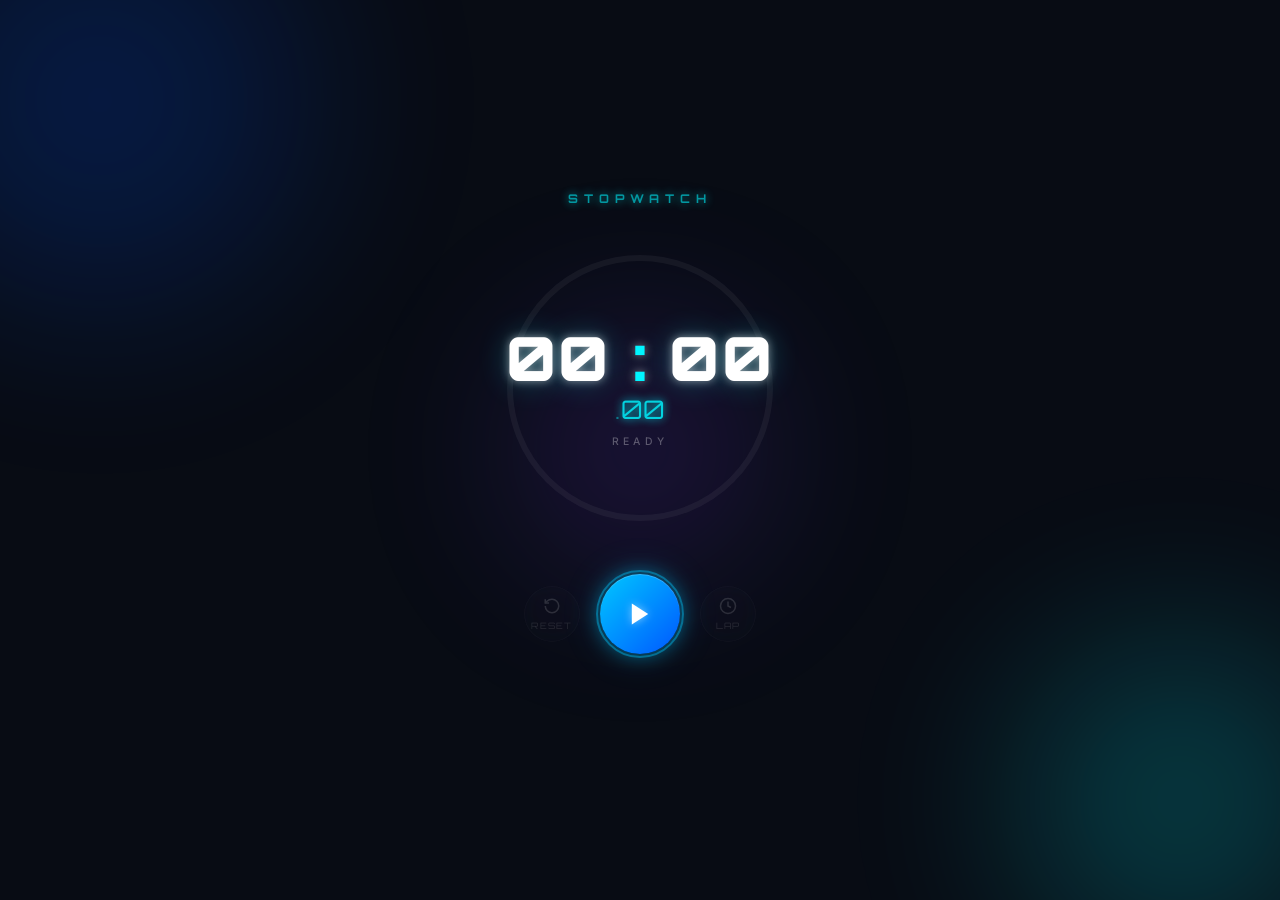
<file: index.html>
<!DOCTYPE html>
<html lang="ja">
<head>
  <meta charset="UTF-8" />
  <meta name="viewport" content="width=device-width, initial-scale=1.0" />
  <title>ストップウォッチ</title>
  <link rel="preconnect" href="https://fonts.googleapis.com" />
  <link href="https://fonts.googleapis.com/css2?family=Orbitron:wght@400;700;900&family=Inter:wght@300;400;500&display=swap" rel="stylesheet" />
  <link rel="stylesheet" href="style.css" />
</head>
<body>
  <div class="bg-orbs">
    <div class="orb orb1"></div>
    <div class="orb orb2"></div>
    <div class="orb orb3"></div>
  </div>

  <div class="container">
    <h1 class="title">STOPWATCH</h1>

    <div class="ring-wrapper">
      <svg class="ring-svg" viewBox="0 0 300 300">
        <circle class="ring-track" cx="150" cy="150" r="130" />
        <circle class="ring-progress" id="ring-progress" cx="150" cy="150" r="130" />
      </svg>

      <div class="display">
        <div class="time-main">
          <span id="minutes">00</span>
          <span class="colon blink">:</span>
          <span id="seconds">00</span>
        </div>
        <div class="time-cs">
          <span class="cs-dot">.</span><span id="centiseconds">00</span>
        </div>
        <div class="status-label" id="status-label">READY</div>
      </div>
    </div>

    <div class="controls">
      <button id="reset-btn" class="btn btn-reset" disabled>
        <svg viewBox="0 0 24 24" fill="none" stroke="currentColor" stroke-width="2"><path d="M3 12a9 9 0 1 0 9-9 9.75 9.75 0 0 0-6.74 2.74L3 8"/><path d="M3 3v5h5"/></svg>
        <span>RESET</span>
      </button>
      <button id="start-btn" class="btn btn-start">
        <div class="btn-glow"></div>
        <svg id="start-icon" viewBox="0 0 24 24" fill="currentColor"><polygon points="5,3 19,12 5,21"/></svg>
        <span id="start-label">START</span>
      </button>
      <button id="lap-btn" class="btn btn-lap" disabled>
        <svg viewBox="0 0 24 24" fill="none" stroke="currentColor" stroke-width="2"><circle cx="12" cy="12" r="10"/><polyline points="12,6 12,12 16,14"/></svg>
        <span>LAP</span>
      </button>
    </div>

    <div class="lap-section" id="lap-section">
      <div class="lap-header" id="lap-header"></div>
      <ul class="lap-list" id="lap-list"></ul>
    </div>
  </div>

  <script src="app.js"></script>
</body>
</html>
</file>
<file: style.css>
* {
  margin: 0;
  padding: 0;
  box-sizing: border-box;
}

:root {
  --cyan: #00f5ff;
  --cyan-dim: rgba(0, 245, 255, 0.15);
  --green: #00ff88;
  --red: #ff4d6d;
  --bg: #080c14;
}

body {
  font-family: 'Inter', sans-serif;
  background: var(--bg);
  min-height: 100vh;
  display: flex;
  align-items: center;
  justify-content: center;
  overflow: hidden;
}

/* --- Background orbs --- */
.bg-orbs {
  position: fixed;
  inset: 0;
  pointer-events: none;
  z-index: 0;
}

.orb {
  position: absolute;
  border-radius: 50%;
  filter: blur(80px);
  opacity: 0.25;
  animation: drift 12s ease-in-out infinite alternate;
}

.orb1 {
  width: 500px; height: 500px;
  background: radial-gradient(circle, #0057ff, transparent);
  top: -150px; left: -150px;
  animation-duration: 14s;
}

.orb2 {
  width: 400px; height: 400px;
  background: radial-gradient(circle, #00f5ff, transparent);
  bottom: -100px; right: -100px;
  animation-duration: 10s;
  animation-delay: -5s;
}

.orb3 {
  width: 300px; height: 300px;
  background: radial-gradient(circle, #7c3aed, transparent);
  top: 50%; left: 50%;
  transform: translate(-50%, -50%);
  animation-duration: 18s;
  animation-delay: -3s;
}

@keyframes drift {
  from { transform: translate(0, 0) scale(1); }
  to   { transform: translate(40px, 30px) scale(1.1); }
}

/* --- Layout --- */
.container {
  position: relative;
  z-index: 1;
  text-align: center;
  padding: 40px 20px;
  width: 100%;
  max-width: 420px;
}

.title {
  font-family: 'Orbitron', monospace;
  font-size: 0.75rem;
  font-weight: 700;
  letter-spacing: 0.5em;
  color: var(--cyan);
  opacity: 0.6;
  margin-bottom: 32px;
  text-shadow: 0 0 10px var(--cyan);
}

/* --- Ring --- */
.ring-wrapper {
  position: relative;
  width: 300px;
  height: 300px;
  margin: 0 auto 36px;
}

.ring-svg {
  position: absolute;
  inset: 0;
  width: 100%;
  height: 100%;
  transform: rotate(-90deg);
}

.ring-track {
  fill: none;
  stroke: rgba(255, 255, 255, 0.05);
  stroke-width: 6;
}

.ring-progress {
  fill: none;
  stroke: var(--cyan);
  stroke-width: 6;
  stroke-linecap: round;
  stroke-dasharray: 816.81;
  stroke-dashoffset: 816.81;
  filter: drop-shadow(0 0 6px var(--cyan)) drop-shadow(0 0 12px var(--cyan));
  transition: stroke-dashoffset 0.05s linear, stroke 0.3s ease;
}

.ring-progress.running {
  stroke: var(--cyan);
}

/* --- Display --- */
.display {
  position: absolute;
  inset: 0;
  display: flex;
  flex-direction: column;
  align-items: center;
  justify-content: center;
  gap: 4px;
}

.time-main {
  font-family: 'Orbitron', monospace;
  font-size: 3.8rem;
  font-weight: 900;
  color: #fff;
  letter-spacing: 0.02em;
  text-shadow:
    0 0 10px rgba(255,255,255,0.5),
    0 0 30px rgba(0, 245, 255, 0.3);
  line-height: 1;
}

.colon {
  color: var(--cyan);
}

.colon.blink.active {
  animation: blink 1s step-start infinite;
}

@keyframes blink {
  50% { opacity: 0.2; }
}

.time-cs {
  font-family: 'Orbitron', monospace;
  font-size: 1.6rem;
  font-weight: 400;
  color: var(--cyan);
  opacity: 0.85;
  text-shadow: 0 0 8px var(--cyan);
  letter-spacing: 0.05em;
}

.cs-dot {
  opacity: 0.5;
}

.status-label {
  font-size: 0.65rem;
  font-weight: 500;
  letter-spacing: 0.4em;
  color: rgba(255,255,255,0.3);
  margin-top: 6px;
  transition: color 0.3s, text-shadow 0.3s;
}

.status-label.running {
  color: var(--cyan);
  text-shadow: 0 0 8px var(--cyan);
}

.status-label.stopped {
  color: var(--red);
  text-shadow: 0 0 8px var(--red);
}

/* --- Controls --- */
.controls {
  display: flex;
  align-items: center;
  justify-content: center;
  gap: 20px;
  margin-bottom: 36px;
}

.btn {
  display: flex;
  flex-direction: column;
  align-items: center;
  gap: 5px;
  border: none;
  background: none;
  cursor: pointer;
  transition: all 0.2s ease;
  color: #fff;
}

.btn svg {
  width: 18px;
  height: 18px;
}

.btn span {
  font-family: 'Orbitron', monospace;
  font-size: 0.55rem;
  letter-spacing: 0.15em;
  opacity: 0.6;
}

.btn:disabled {
  opacity: 0.2;
  cursor: not-allowed;
  transform: none !important;
}

.btn:not(:disabled):hover {
  transform: scale(1.08);
}

.btn:not(:disabled):active {
  transform: scale(0.95);
}

/* Start button — large circle */
.btn-start {
  position: relative;
  width: 80px;
  height: 80px;
  border-radius: 50%;
  background: linear-gradient(135deg, #00c8ff, #0057ff);
  box-shadow:
    0 0 20px rgba(0, 199, 255, 0.5),
    0 0 40px rgba(0, 199, 255, 0.2),
    inset 0 1px 0 rgba(255,255,255,0.2);
  flex-direction: row;
  justify-content: center;
  gap: 0;
}

.btn-start span { display: none; }

.btn-start svg {
  width: 28px;
  height: 28px;
  filter: drop-shadow(0 0 4px rgba(255,255,255,0.5));
}

.btn-start.running {
  background: linear-gradient(135deg, #ff4d6d, #c9184a);
  box-shadow:
    0 0 20px rgba(255, 77, 109, 0.5),
    0 0 40px rgba(255, 77, 109, 0.2),
    inset 0 1px 0 rgba(255,255,255,0.2);
}

.btn-glow {
  position: absolute;
  inset: -4px;
  border-radius: 50%;
  background: transparent;
  border: 2px solid rgba(0, 199, 255, 0.4);
  animation: pulse-ring 2s ease-out infinite;
}

.btn-start.running .btn-glow {
  border-color: rgba(255, 77, 109, 0.4);
}

@keyframes pulse-ring {
  0%   { transform: scale(1); opacity: 0.8; }
  100% { transform: scale(1.4); opacity: 0; }
}

/* Side buttons */
.btn-reset,
.btn-lap {
  width: 56px;
  height: 56px;
  border-radius: 50%;
  background: rgba(255, 255, 255, 0.06);
  border: 1px solid rgba(255, 255, 255, 0.1);
  backdrop-filter: blur(10px);
  justify-content: center;
}

.btn-reset svg, .btn-lap svg {
  opacity: 0.7;
}

/* --- Lap list --- */
.lap-section {
  max-height: 280px;
  overflow-y: auto;
  scrollbar-width: thin;
  scrollbar-color: rgba(0,245,255,0.2) transparent;
}

.lap-header {
  font-family: 'Orbitron', monospace;
  font-size: 0.6rem;
  letter-spacing: 0.3em;
  color: rgba(255,255,255,0.3);
  margin-bottom: 10px;
  min-height: 1em;
}

.lap-list {
  list-style: none;
  display: flex;
  flex-direction: column;
  gap: 6px;
}

.lap-list li {
  display: flex;
  justify-content: space-between;
  align-items: center;
  padding: 10px 16px;
  border-radius: 12px;
  background: rgba(255, 255, 255, 0.04);
  border: 1px solid rgba(255, 255, 255, 0.07);
  backdrop-filter: blur(8px);
  font-size: 0.9rem;
  animation: slideIn 0.25s cubic-bezier(0.34, 1.56, 0.64, 1);
}

.lap-list li.fastest {
  border-color: rgba(0, 255, 136, 0.35);
  background: rgba(0, 255, 136, 0.06);
  box-shadow: 0 0 12px rgba(0, 255, 136, 0.1);
}

.lap-list li.slowest {
  border-color: rgba(255, 77, 109, 0.35);
  background: rgba(255, 77, 109, 0.06);
  box-shadow: 0 0 12px rgba(255, 77, 109, 0.1);
}

.lap-num {
  font-family: 'Orbitron', monospace;
  font-size: 0.65rem;
  color: rgba(255,255,255,0.35);
  letter-spacing: 0.1em;
  min-width: 55px;
  text-align: left;
}

.lap-time {
  font-family: 'Orbitron', monospace;
  font-size: 0.9rem;
  font-weight: 700;
  color: #fff;
  letter-spacing: 0.05em;
}

.lap-split {
  font-family: 'Orbitron', monospace;
  font-size: 0.75rem;
  color: rgba(255,255,255,0.4);
  letter-spacing: 0.05em;
  min-width: 80px;
  text-align: right;
}

.lap-list li.fastest .lap-split { color: var(--green); }
.lap-list li.slowest .lap-split { color: var(--red); }

@keyframes slideIn {
  from { opacity: 0; transform: translateY(-10px) scale(0.96); }
  to   { opacity: 1; transform: translateY(0) scale(1); }
}
</file>
